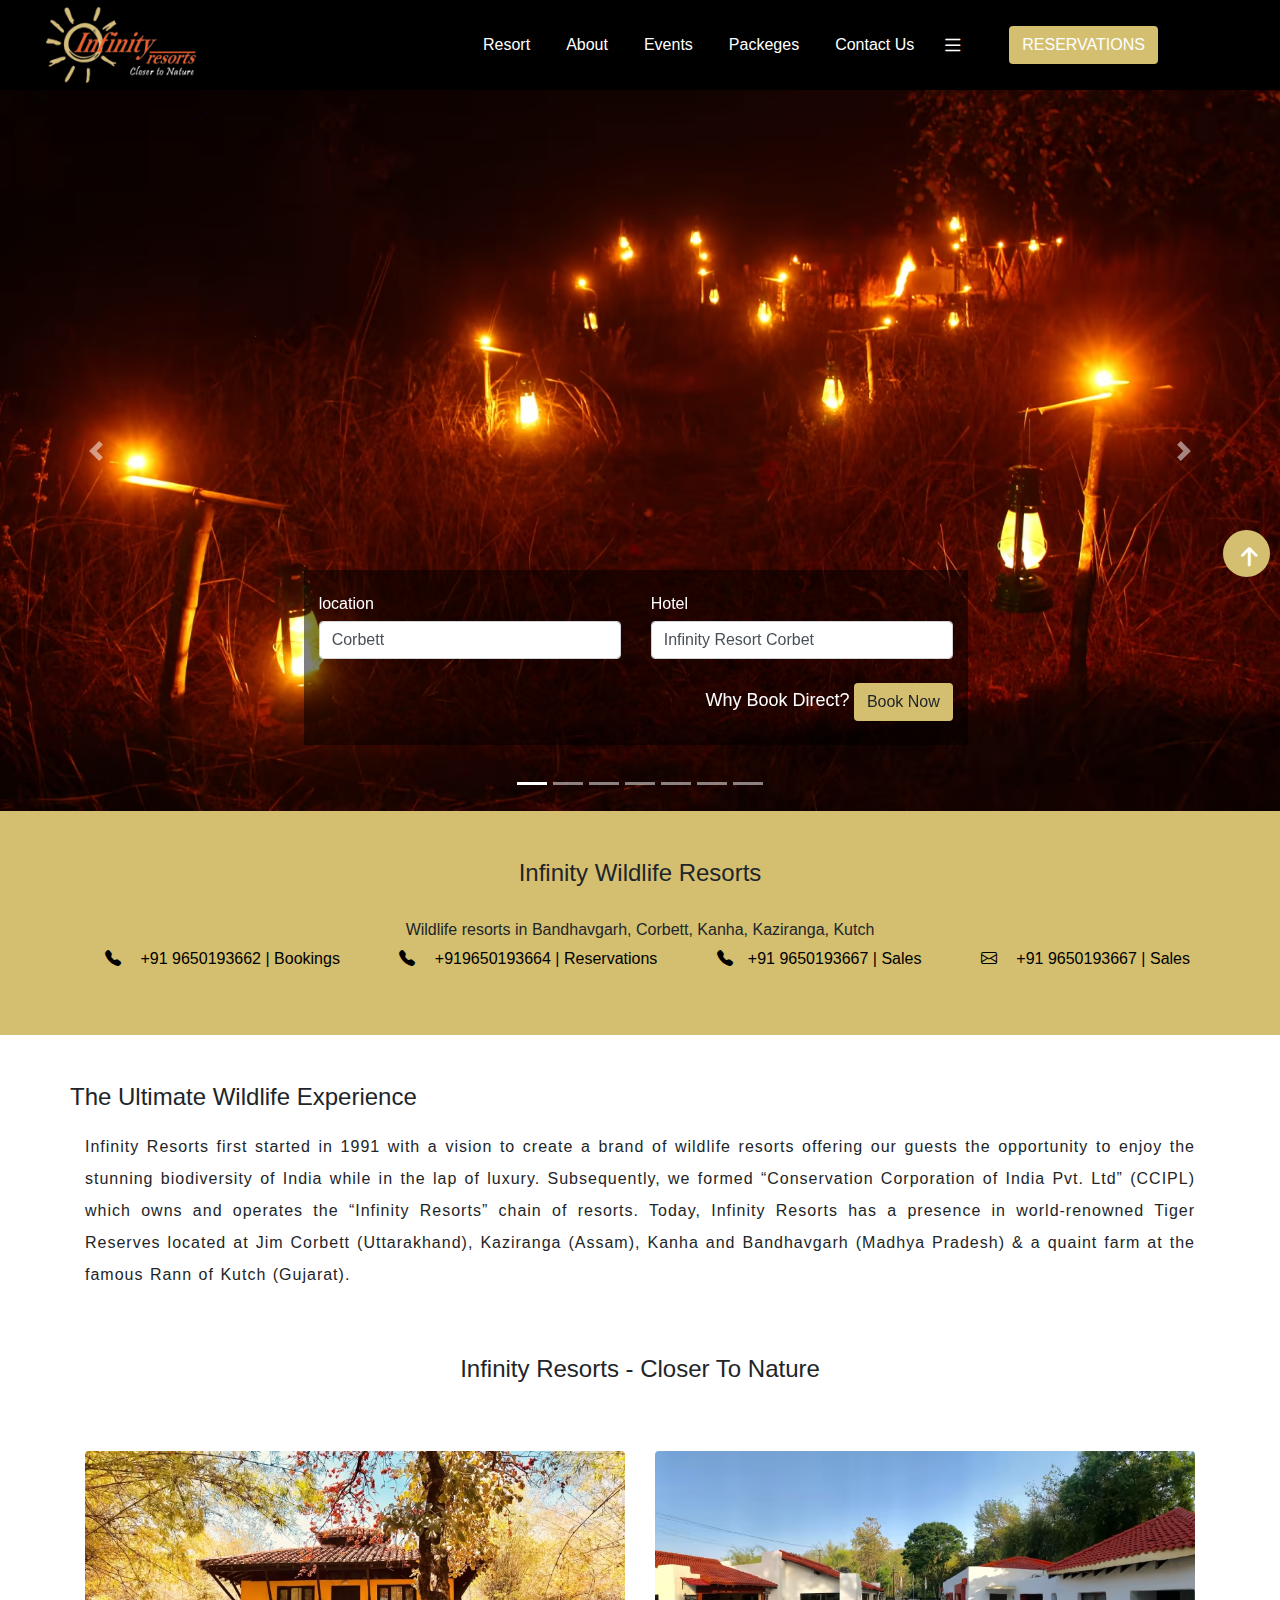
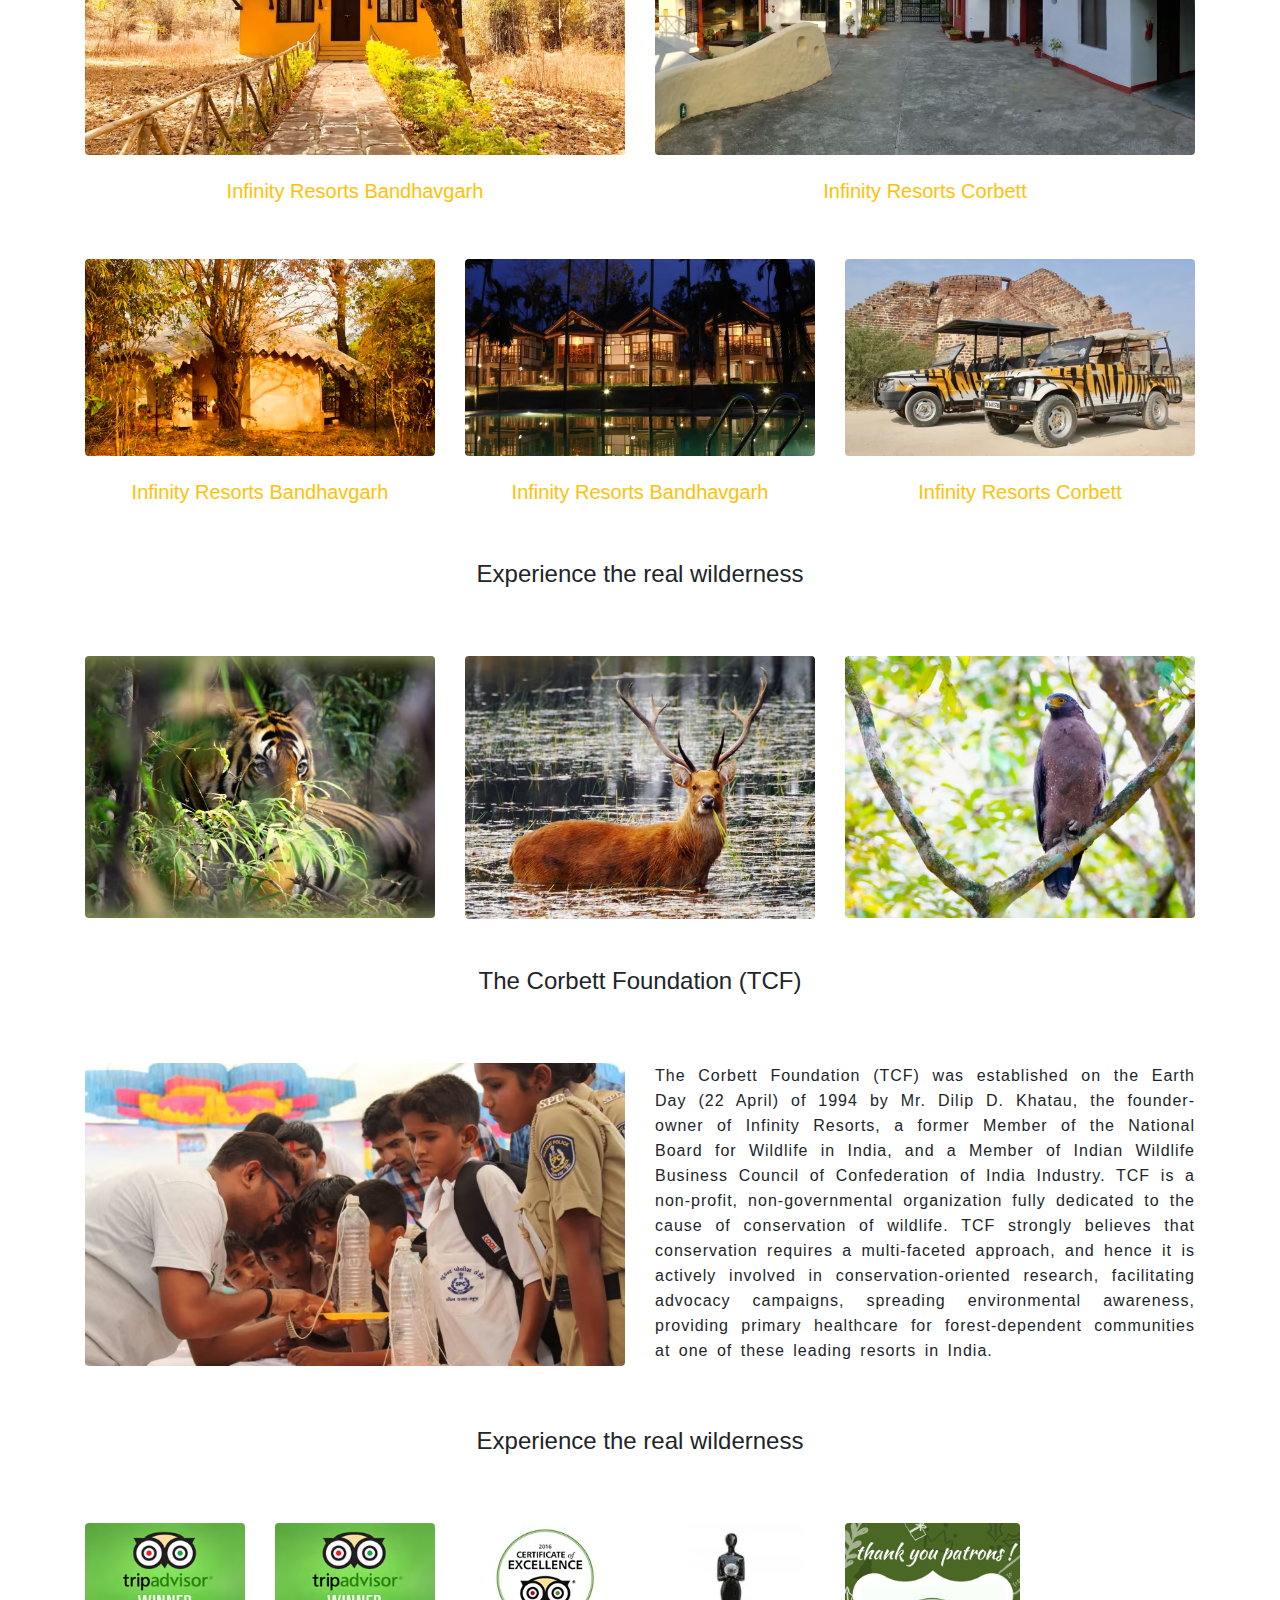
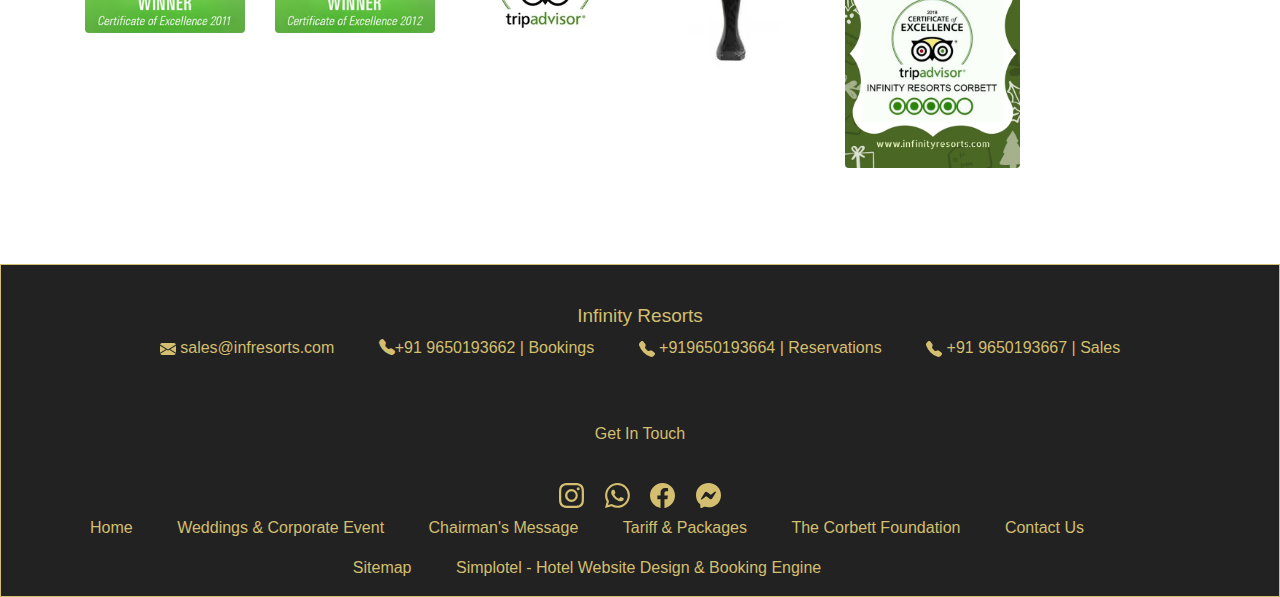
<file: index.html>
<!DOCTYPE html>
<html lang="en">


<head>
  <meta charset="UTF-8">
  <meta name="viewport" content="width=device-width, initial-scale=1.0">
  <title>Resort website</title>
  <link rel="stylesheet" href="index.css">
  <link rel="stylesheet" href="https://cdn.jsdelivr.net/npm/bootstrap@4.6.2/dist/css/bootstrap.min.css">
  <link rel="stylesheet" href="https://cdnjs.cloudflare.com/ajax/libs/font-awesome/6.2.0/css/all.min.css">
  <link rel="stylesheet" href="https://cdn.jsdelivr.net/npm/bootstrap-icons@1.10.3/font/bootstrap-icons.css">
  <script src="https://code.jquery.com/jquery-3.3.1.slim.min.js" integrity="sha384-q8i/X+965DzO0rT7abK41JStQIAqVgRVzpbzo5smXKp4YfRvH+8abtTE1Pi6jizo" crossorigin="anonymous"></script>

  <script src="https://cdnjs.cloudflare.com/ajax/libs/popper.js/1.14.3/umd/popper.min.js" integrity="sha384-ZMP7rVo3mIykV+2+9J3UJ46jBk0WLaUAdn689aCwoqbBJiSnjAK/l8WvCWPIPm49" crossorigin="anonymous"></script>

 <script src="https://stackpath.bootstrapcdn.com/bootstrap/4.1.3/js/bootstrap.min.js" integrity="sha384-ChfqqxuZUCnJSK3+MXmPNIyE6ZbWh2IMqE241rYiqJxyMiZ6OW/JmZQ5stwEULTy" crossorigin="anonymous"></script>

</head>

<body>
  <!-- <div class="container"> -->
  <nav class="navbar navbar-expand-md bg-black  navbar-dark " id="nav_bar">
    <div class="container-fluid ">

      <a class="navbar-brand col col-sm-6 col-md-4 col-xl-4" href="#">
        <img src="images/logo.png" alt="Logo" >
      </a>
      <div class="navbar-toggler" data-bs-toggle="collapse" data-bs-target="#RESERVATIONS"
        aria-controls="navbarNavDropdown" aria-expanded="false" aria-label="Toggle navigation">
        <span>
          <form class="form-inline my-2 my-lg-0 ms-2">
              <i class="bi bi-list" id="RESERVATIONS1" onclick="on()"></i>

          </form>
        </span>
      </div>

      <div class=" collapse navbar-collapse" id="navbarNavDropdown">
        <ul class="navbar-nav ">
          <li class="nav-item" id="section-4">
            <a class="nav-link text-white " href="index.html">Resort</a>
          </li>

          <li class="nav-item " id="section-3">
            <a class="nav-link text-white  " href="about.html">About</a>
          </li>
          <li class="nav-item " id="section-3">
            <a class="nav-link text-white  " href=""> Events</a>
          </li>
          <li class="nav-item" id="section-1">
            <a class="nav-link  text-white" href="">Packeges</a>
          </li>
          <li class="nav-item" id`="section-0">
            <a class="nav-link  text-white" href="CONTACT.html">Contact Us</a>
          </li>
          <li class="nav-item" id="section-0">
            <a class="nav-link  text-white" href="">Contact Us</a>
          </li>
          <li class="nav-item" id="section-0">
            <a class="nav-link  text-white" href=""></a>
          </li>
          <li class="nav-item pt-1 ">
            <div class="dropdown">
              <span class="text-white" id="icon"><i class="bi bi-list"></i></span>
              <ul class="dropdown-content">
                <li>Contact Us</li>
                <li> Feedback</li>
              </ul>
            </div>
          </li>
        </ul>
        <form class="form-inline my-2 my-lg-0 ms-2">
          <button class="btn  my-2 my-sm-0 text-white " id="RESERVATIONS" onclick="on()"
            type="button">RESERVATIONS</button>
        </form>

      </div>
    </div>
    <div class="round_bar">
      <a  class="square" href="#up"><i class="fa-solid fa-arrow-up"></i></a>
    </div>
  </nav>
  </div>
<!--  -->
  <div id="screenbox">
    <div id="overlay" onclick="off()">
      <div id="text">
        <div id="box_type">
          <div class="container ">
            <div class=" col-12 col-sm-12 col-md-12 col-lg-12 col-xl-12 col-xxl-12 " id=" section_1 ">
              <div id="text1" onclick="off()" style="color: #fff;"><i class="bi bi-x-lg"></i></div>

              <form>
                <div class="row">
                  <div class="col">
                    <h6 style="color: #fff;">location</h6>
                    <input type="text" class="form-control" value="Corbett" name="email">
                  </div>
                  <div class="col">
                    <h6 style="color: #fff;">Hotel</h6>
                    <input type="text" class="form-control" value="Infinity Resort Corbet" name="pswd">
                  </div>
                </div>
              </form><br>
              <div style=" text-align: end;">
                <span style="color: #fff; font-size: 18px;">Why Book Direct?</span>
                <button class="btn" style="background-color:#d3bf6f ;">Book Now</button>
              </div><br>
              </div>
            </div>
          </div>

        </div>
      </div>
    </div>
  <!--  -->
    
  <div id="carouselExampleIndicators" class="carousel slide" data-ride="carousel">
     <ol class="carousel-indicators">
      <li data-target="#carouselExampleIndicators" data-slide-to="" class="active"></li>
      <li data-target="#carouselExampleIndicators" data-slide-to=""></li>
      <li data-target="#carouselExampleIndicators" data-slide-to=""></li>
      <li data-target="#carouselExampleIndicators" data-slide-to=""></li>
      <li data-target="#carouselExampleIndicators" data-slide-to=""></li>
      <li data-target="#carouselExampleIndicators" data-slide-to=""></li>
      <li data-target="#carouselExampleIndicators" data-slide-to=""></li>
    </ol> 
    <div class="carousel-inner"  id="up">
      <div class="carousel-item active">
        <img class="d-block w-100" src="images/3.avif" alt="First slide">
      </div>
      <div class="carousel-item">
        <img class="d-block w-100" src="images/2.avif" alt="Second slide">
      </div>
      <div class="carousel-item">
        <img class="d-block w-100" src="images/4.avif" alt="Third slide">
      </div>
      <div class="carousel-item">
        <img class="d-block w-100" src="images/5.avif" alt="forth slide">
      </div>
      <div class="carousel-item">
        <img class="d-block w-100" src="images/6.avif" alt="forth slide">
      </div>
      <div class="carousel-item">
        <img class="d-block w-100" src="images/9.avif" alt="forth slide">
      </div>
      <div class="carousel-item">
        <img class="d-block w-100" src="images/8.avif" alt="forth slide">
      </div>
    </div>
    <a class="carousel-control-prev" href="#carouselExampleIndicators" role="button" data-slide="prev">
      <span class="carousel-control-prev-icon" aria-hidden="true"></span>
      <span class="sr-only">Previous</span>
    </a>
    <a class="carousel-control-next" href="#carouselExampleIndicators" role="button" data-slide="next">
      <span class="carousel-control-next-icon" aria-hidden="true"></span>
      <span class="sr-only">Next</span>
    </a>
  </div> 
  

  <br>

  <!--  -->
   <div id="text">
    <div id="box_type1">
      <div class="container  col-12 col-sm-12 col-md-12 col-lg-12">
        <div  id=" section_1 "><br>
          <form>
            <div class="row">
              <div class=" col-6 col-sm-6 col-md-6 col-lg-6 col-xl-6 col-xxl-6">
                <h6 style="color: #fff;">location</h6>
                <input type="text" class="form-control" value="Corbett" name="email">
              </div>
              <div class=" col-6 col-sm-6 col-md-6 col-lg-6 col-xl-6 col-xxl-6">
                <h6 style="color: #fff;">Hotel</h6>
                <input type="text" class="form-control" value="Infinity Resort Corbet" name="pswd">
              </div>
            </div>
          </form><br>

            <div style=" text-align: end;">
              <span style="color: #fff; font-size: 18px;">Why Book Direct?</span>
              <button class="btn" style="background-color:#d3bf6f ;">Book Now</button></div><br>
          </div>
        </div>
      </div>
    </div>
    

  <!-- section3 -->

  <div id=container_paragraph class="pt-5 ">
    <div class="text-center col-12 col-sm-12 col-md-12 col-lg-12 col-xl-12 col-xxl-12">
      <h4>Infinity Wildlife Resorts</h4><br>
      <h6>Wildlife resorts in Bandhavgarh, Corbett, Kanha, Kaziranga, Kutch</h6>

          <ul class="text-center" >
            <li class="col-12 col-sm-12 col-md-6 col-lg-3 col-xl-3" style="color: black;"><i class="bi bi-telephone-fill  col-12 col-sm-12 col-md-6 col-lg-3 col-xl-3"></i> 
              +91 9650193662 | Bookings</li>
  
            <li class="col-12 col-sm-12 col-md-6 col-lg-3 col-xl-3" style="color: black;"><i class="bi bi-telephone-fill col-12 col-sm-12 col-md-6 col-lg-3 col-xl-3"></i> +919650193664 | Reservations</li>
  
            <li class="col-12 col-sm-12 col-md-6 col-lg-3 col-xl-3" style="color: black;"><i class="bi bi-telephone-fill col-12 col-sm-12 col-md-6 col-lg-3 col-xl-3"></i>+91 9650193667 | Sales</li>
  
            <li class="col-12 col-sm-12 col-md-6 col-lg-3 col-xl-3" style="color: black;"><i class="bi bi-envelope  col-12 col-sm-12 col-md-6 col-lg-3 col-xl-3"></i>
              +91 9650193667 | Sales</li>
          </ul><br><br>
      
    </div>
  </div>
  <!-- section4 -->
  <div class="para_test  col-12 col-sm-12 col-md-12 col-lg-12 col-xl-12 col-xxl-12">
    <div class="container"><br><br>
      <div class="row">
        <h4 class="text-center">The Ultimate Wildlife Experience</h4><br><br>
        <p class="lh-base container"
          style="word-spacing: 1px; letter-spacing: 1px; text-align: justify; line-height: 2em;   text-align: justify;">Infinity Resorts first
          started in 1991 with a vision to create a brand of wildlife resorts offering our guests
          the opportunity to enjoy the stunning biodiversity of India while in the lap of luxury. Subsequently, we
          formed
          “Conservation Corporation of India Pvt. Ltd” (CCIPL) which owns and operates the “Infinity Resorts” chain of
          resorts. Today, Infinity Resorts has a presence in world-renowned Tiger Reserves located at Jim Corbett
          (Uttarakhand), Kaziranga (Assam), Kanha and Bandhavgarh (Madhya Pradesh) & a quaint farm at the famous Rann of
          Kutch (Gujarat).</p>
      </div>
    </div>
  </div><br><br>
  <!--  -->
  <div class="container">
    <div class="row">
      <div class="text-center col-12 col-sm-12 col-md-12">
        <h4>Infinity Resorts - Closer To Nature</h4>
      </div><br><br><br><br>
    </div>
    <div class="row">
      <div class="col-12 col-sm-12 col-md-12 col-lg-6 col-xl-6">
        <img src="images/2part  ig2.avif " class="w-100  rounded image-image"><br><br>
        <h5 class="text-center text-warning">Infinity Resorts Bandhavgarh</h5>
      </div>
      <div class="col-12 col-sm-12 col-md-12 col-lg-6 col-xl-6">
        <img src="images/2part ig1.avif" class="w-100  rounded image-image"><br><br>
        <h5 class="text-center text-warning">Infinity Resorts Corbett</h5>
      </div>
    </div>
  </div><br><br>

  <!--  -->
  <div class="container">
    <div class="row">
      <div class="col-12 col-sm-12 col-md-12 col-lg-4 col-xl-4 ">
        <img src="images/ig1.avif" class="w-100  rounded image-image" ><br><br>
        <h5 class="text-center text-warning">Infinity Resorts Bandhavgarh</h5>
      </div>
      <div class="col-12 col-sm-12 col-md-12 col-lg-4 col-xl-4  ">
        <img src="images/ig2.avif" class="w-100  rounded image-image"><br><br>
        <h5 class="text-center text-warning">Infinity Resorts Bandhavgarh</h5>
      </div>
      <div class="col-12 col-sm-12 col-md-12 col-lg-4 col-xl-4 ">
        <img src="images/ig3.avif" class="w-100  rounded image-image"><br><br>
        <h5 class="text-center text-warning">Infinity Resorts Corbett</h5>
      </div>
    </div>
  </div><br><br>
  <!--  -->
  <div class="container">
    <div class="row">
      <div class="text-center col-12 col-sm-12 col-md-12">
        <h4>Experience the real wilderness</h4>
      </div><br><br><br><br>
    </div>
    <div class="row">
      <div class="col-12 col-sm-12 col-md-12 col-lg-4 col-xl-4 ">
        <img src="images/sec1.avif" class="w-100  rounded">
      </div>
      <div class="col-12 col-sm-12 col-md-12 col-lg-4 col-xl-4  w-25">
        <img src="images/sec2.avif" class="w-100  rounded">
      </div>
      <div class="col-12 col-sm-12 col-md-12 col-lg-4 col-xl-4  w-25">
        <img src="images/sec3.avif" class="w-100 rounded">
      </div>

    </div>
  </div><br><br>
  <!--  -->
  <div class="container">
    <div class="row">
      <div class="text-center col-12 col-sm-12 col-md-12">
        <h4>The Corbett Foundation (TCF)</h4>
      </div><br><br><br><br>
    </div>
    <div class="row">
      <div class="col-12 col-sm-12 col-md-12 col-lg-6 col-xl-6">
        <img src="images/one.avif " class="w-100  rounded">
      </div>
      <div class="col-12 col-sm-12 col-md-12 col-lg-6 col-xl-6">
        <p style="word-spacing: 3px; letter-spacing: 1px;  line-height: 25px;   text-align: justify;">The Corbett Foundation (TCF) was established on the Earth Day (22 April) of 1994 by Mr. Dilip D. Khatau, the
          founder-owner of Infinity Resorts, a former Member of the National Board for Wildlife in India, and a Member
          of Indian Wildlife Business Council of Confederation of India Industry. TCF is a non-profit, non-governmental
          organization fully dedicated to the cause of conservation of wildlife. TCF strongly believes that conservation
          requires a multi-faceted approach, and hence it is actively involved in conservation-oriented research,
          facilitating advocacy campaigns, spreading environmental awareness, providing primary healthcare for
          forest-dependent communities at one of these leading resorts in India.</p>
      </div>
    </div>
  </div><br><br>
  <!--  -->

  <div class="container">
    <div class="row">
      <div class="text-center col-12 col-sm-12 col-md-12">
        <h4>Experience the real wilderness</h4>
      </div><br><br><br><br>
    </div>
    <div class="row " id="style1">
      <div class="col-12 col-sm-12 col-md-2 col-lg-2">
        <img src="images/last1.avif" class=" rounded img-fluid">
      </div>
      <div class="col-12 col-sm-12 col-md-2 col-lg-2">
        <img src="images/last2.avif" class="rounded img-fluid">
      </div>
      <div class="col-12 col-sm-12 col-md-2 col-lg-2">
        <img src="images/last3.avif" class=" rounded img-fluid">
      </div>
      <div class="col-12  col-sm-12 col-md-2 col-lg-2">
        <img src="images/last4.avif" class="rounded img-fluid">
      </div>
      <div class="col-12 col-sm-12 col-md-4 col-lg-4">
        <img src="images/last5.avif" class="w-50 rounded img-fluid">
      </div>

    </div>
  </div><br><br><br><br>
 
  <!-- footer -->
<footer class="nb-footer">
<div class="container">
<div class="row">
<div class="col-sm-12">
<div class="about">
  <h4>Infinity Resorts </h4>
  <ul class="text-center">
    <li class="col-12 col-sm-12 col-md-6 col-lg-3 col-xl-3"><svg xmlns="http://www.w3.org/2000/svg" width="16" height="16" fill="#d3bf6f" class="bi bi-envelope-fill" viewBox="0 0 16 16">
      <path d="M.05 3.555A2 2 0 0 1 2 2h12a2 2 0 0 1 1.95 1.555L8 8.414.05 3.555ZM0 4.697v7.104l5.803-3.558L0 4.697ZM6.761 8.83l-6.57 4.027A2 2 0 0 0 2 14h12a2 2 0 0 0 1.808-1.144l-6.57-4.027L8 9.586l-1.239-.757Zm3.436-.586L16 11.801V4.697l-5.803 3.546Z"/>
    </svg> sales@infresorts.com</li>

    <li class="col-12 col-sm-12 col-md-6 col-lg-3 col-xl-3"><i class="bi bi-telephone-fill"></i>+91 9650193662 | Bookings</li>

    <li class="col-12 col-sm-12 col-md-6 col-lg-3 col-xl-3"><svg xmlns="http://www.w3.org/2000/svg" width="16" height="16" fill="#d3bf6f" class="bi bi-telephone-fill" viewBox="0 0 16 16">
      <path fill-rule="evenodd" d="M1.885.511a1.745 1.745 0 0 1 2.61.163L6.29 2.98c.329.423.445.974.315 1.494l-.547 2.19a.678.678 0 0 0 .178.643l2.457 2.457a.678.678 0 0 0 .644.178l2.189-.547a1.745 1.745 0 0 1 1.494.315l2.306 1.794c.829.645.905 1.87.163 2.611l-1.034 1.034c-.74.74-1.846 1.065-2.877.702a18.634 18.634 0 0 1-7.01-4.42 18.634 18.634 0 0 1-4.42-7.009c-.362-1.03-.037-2.137.703-2.877L1.885.511z"/>
    </svg> +919650193664 | Reservations</li>

    <li class="col-12 col-sm-12 col-md-6 col-lg-3 col-xl-3"><svg xmlns="http://www.w3.org/2000/svg" width="16" height="16" fill="#d3bf6f" class="bi bi-telephone-fill" viewBox="0 0 16 16">
      <path fill-rule="evenodd" d="M1.885.511a1.745 1.745 0 0 1 2.61.163L6.29 2.98c.329.423.445.974.315 1.494l-.547 2.19a.678.678 0 0 0 .178.643l2.457 2.457a.678.678 0 0 0 .644.178l2.189-.547a1.745 1.745 0 0 1 1.494.315l2.306 1.794c.829.645.905 1.87.163 2.611l-1.034 1.034c-.74.74-1.846 1.065-2.877.702a18.634 18.634 0 0 1-7.01-4.42 18.634 18.634 0 0 1-4.42-7.009c-.362-1.03-.037-2.137.703-2.877L1.885.511z"/>
    </svg> +91 9650193667 | Sales</li>
  </ul><br><br>
  <h6 class="text-center " style="color: #d3bf6f;">Get In Touch</h6><br>

  <div class="social-media">
    <div class="grid_section text-center">
      <svg xmlns="http://www.w3.org/2000/svg" class=" m-2" class=""  width="25" height="25" fill="#d3bf6f" class="bi bi-instagram" viewBox="0 0 16 16">
        <path d="M8 0C5.829 0 5.556.01 4.703.048 3.85.088 3.269.222 2.76.42a3.917 3.917 0 0 0-1.417.923A3.927 3.927 0 0 0 .42 2.76C.222 3.268.087 3.85.048 4.7.01 5.555 0 5.827 0 8.001c0 2.172.01 2.444.048 3.297.04.852.174 1.433.372 1.942.205.526.478.972.923 1.417.444.445.89.719 1.416.923.51.198 1.09.333 1.942.372C5.555 15.99 5.827 16 8 16s2.444-.01 3.298-.048c.851-.04 1.434-.174 1.943-.372a3.916 3.916 0 0 0 1.416-.923c.445-.445.718-.891.923-1.417.197-.509.332-1.09.372-1.942C15.99 10.445 16 10.173 16 8s-.01-2.445-.048-3.299c-.04-.851-.175-1.433-.372-1.941a3.926 3.926 0 0 0-.923-1.417A3.911 3.911 0 0 0 13.24.42c-.51-.198-1.092-.333-1.943-.372C10.443.01 10.172 0 7.998 0h.003zm-.717 1.442h.718c2.136 0 2.389.007 3.232.046.78.035 1.204.166 1.486.275.373.145.64.319.92.599.28.28.453.546.598.92.11.281.24.705.275 1.485.039.843.047 1.096.047 3.231s-.008 2.389-.047 3.232c-.035.78-.166 1.203-.275 1.485a2.47 2.47 0 0 1-.599.919c-.28.28-.546.453-.92.598-.28.11-.704.24-1.485.276-.843.038-1.096.047-3.232.047s-2.39-.009-3.233-.047c-.78-.036-1.203-.166-1.485-.276a2.478 2.478 0 0 1-.92-.598 2.48 2.48 0 0 1-.6-.92c-.109-.281-.24-.705-.275-1.485-.038-.843-.046-1.096-.046-3.233 0-2.136.008-2.388.046-3.231.036-.78.166-1.204.276-1.486.145-.373.319-.64.599-.92.28-.28.546-.453.92-.598.282-.11.705-.24 1.485-.276.738-.034 1.024-.044 2.515-.045v.002zm4.988 1.328a.96.96 0 1 0 0 1.92.96.96 0 0 0 0-1.92zm-4.27 1.122a4.109 4.109 0 1 0 0 8.217 4.109 4.109 0 0 0 0-8.217zm0 1.441a2.667 2.667 0 1 1 0 5.334 2.667 2.667 0 0 1 0-5.334z"/>
      </svg>
      <svg xmlns="http://www.w3.org/2000/svg" class=" m-2" width="25" height="25" fill="#d3bf6f" class="bi bi-whatsapp" viewBox="0 0 16 16">
        <path d="M13.601 2.326A7.854 7.854 0 0 0 7.994 0C3.627 0 .068 3.558.064 7.926c0 1.399.366 2.76 1.057 3.965L0 16l4.204-1.102a7.933 7.933 0 0 0 3.79.965h.004c4.368 0 7.926-3.558 7.93-7.93A7.898 7.898 0 0 0 13.6 2.326zM7.994 14.521a6.573 6.573 0 0 1-3.356-.92l-.24-.144-2.494.654.666-2.433-.156-.251a6.56 6.56 0 0 1-1.007-3.505c0-3.626 2.957-6.584 6.591-6.584a6.56 6.56 0 0 1 4.66 1.931 6.557 6.557 0 0 1 1.928 4.66c-.004 3.639-2.961 6.592-6.592 6.592zm3.615-4.934c-.197-.099-1.17-.578-1.353-.646-.182-.065-.315-.099-.445.099-.133.197-.513.646-.627.775-.114.133-.232.148-.43.05-.197-.1-.836-.308-1.592-.985-.59-.525-.985-1.175-1.103-1.372-.114-.198-.011-.304.088-.403.087-.088.197-.232.296-.346.1-.114.133-.198.198-.33.065-.134.034-.248-.015-.347-.05-.099-.445-1.076-.612-1.47-.16-.389-.323-.335-.445-.34-.114-.007-.247-.007-.38-.007a.729.729 0 0 0-.529.247c-.182.198-.691.677-.691 1.654 0 .977.71 1.916.81 2.049.098.133 1.394 2.132 3.383 2.992.47.205.84.326 1.129.418.475.152.904.129 1.246.08.38-.058 1.171-.48 1.338-.943.164-.464.164-.86.114-.943-.049-.084-.182-.133-.38-.232z"/>
      </svg>
      <svg xmlns="http://www.w3.org/2000/svg" class=" m-2" width="25" height="25" fill="#d3bf6f" class="bi bi-facebook" viewBox="0 0 16 16">
        <path d="M16 8.049c0-4.446-3.582-8.05-8-8.05C3.58 0-.002 3.603-.002 8.05c0 4.017 2.926 7.347 6.75 7.951v-5.625h-2.03V8.05H6.75V6.275c0-2.017 1.195-3.131 3.022-3.131.876 0 1.791.157 1.791.157v1.98h-1.009c-.993 0-1.303.621-1.303 1.258v1.51h2.218l-.354 2.326H9.25V16c3.824-.604 6.75-3.934 6.75-7.951z"/>
      </svg>
      <svg xmlns="http://www.w3.org/2000/svg" class=" m-2" width="25" height="25" fill="#d3bf6f" class="bi bi-messenger" viewBox="0 0 16 16">
        <path d="M0 7.76C0 3.301 3.493 0 8 0s8 3.301 8 7.76-3.493 7.76-8 7.76c-.81 0-1.586-.107-2.316-.307a.639.639 0 0 0-.427.03l-1.588.702a.64.64 0 0 1-.898-.566l-.044-1.423a.639.639 0 0 0-.215-.456C.956 12.108 0 10.092 0 7.76zm5.546-1.459-2.35 3.728c-.225.358.214.761.551.506l2.525-1.916a.48.48 0 0 1 .578-.002l1.869 1.402a1.2 1.2 0 0 0 1.735-.32l2.35-3.728c.226-.358-.214-.761-.551-.506L9.728 7.381a.48.48 0 0 1-.578.002L7.281 5.98a1.2 1.2 0 0 0-1.735.32z"/>
      </svg>
      </div>
  </div>
  </div>
</div>
<div class="list-types">
<ul class="text-center">
  <li class="col-12 col-sm-12 col-md-2 col-lg-2 col-xl-2">Home</li>
  <li class="col-12 col-sm-12 col-md-2 col-lg-2 col-xl-2">Weddings & Corporate Event</li>
  <li class="col-12 col-sm-12 col-md-2 col-lg-2 col-xl-2"> Chairman's Message</li>
  <li class="col-12 col-sm-12 col-md-2 col-lg-2 col-xl-2">Tariff & Packages</li>
  <li class="col-12 col-sm-12 col-md-2 col-lg-2 col-xl-2">The Corbett Foundation </li>
  <li class="col-12 col-sm-12 col-md-2 col-lg-2 col-xl-2">Contact Us</li>
</ul>
<ul class="text-center">
  <li class="col-12 col-sm-12 col-md-6 col-lg-6 col-xl-6">Sitemap</li>
  <li class="col-12 col-sm-12 col-md-6 col-lg-6 col-xl-6">Simplotel - Hotel Website Design & Booking Engine</li>
</ul>
</div>
</div>
</div>
</footer>





  <script src="index.js"></script>

</body>

</html>
</file>
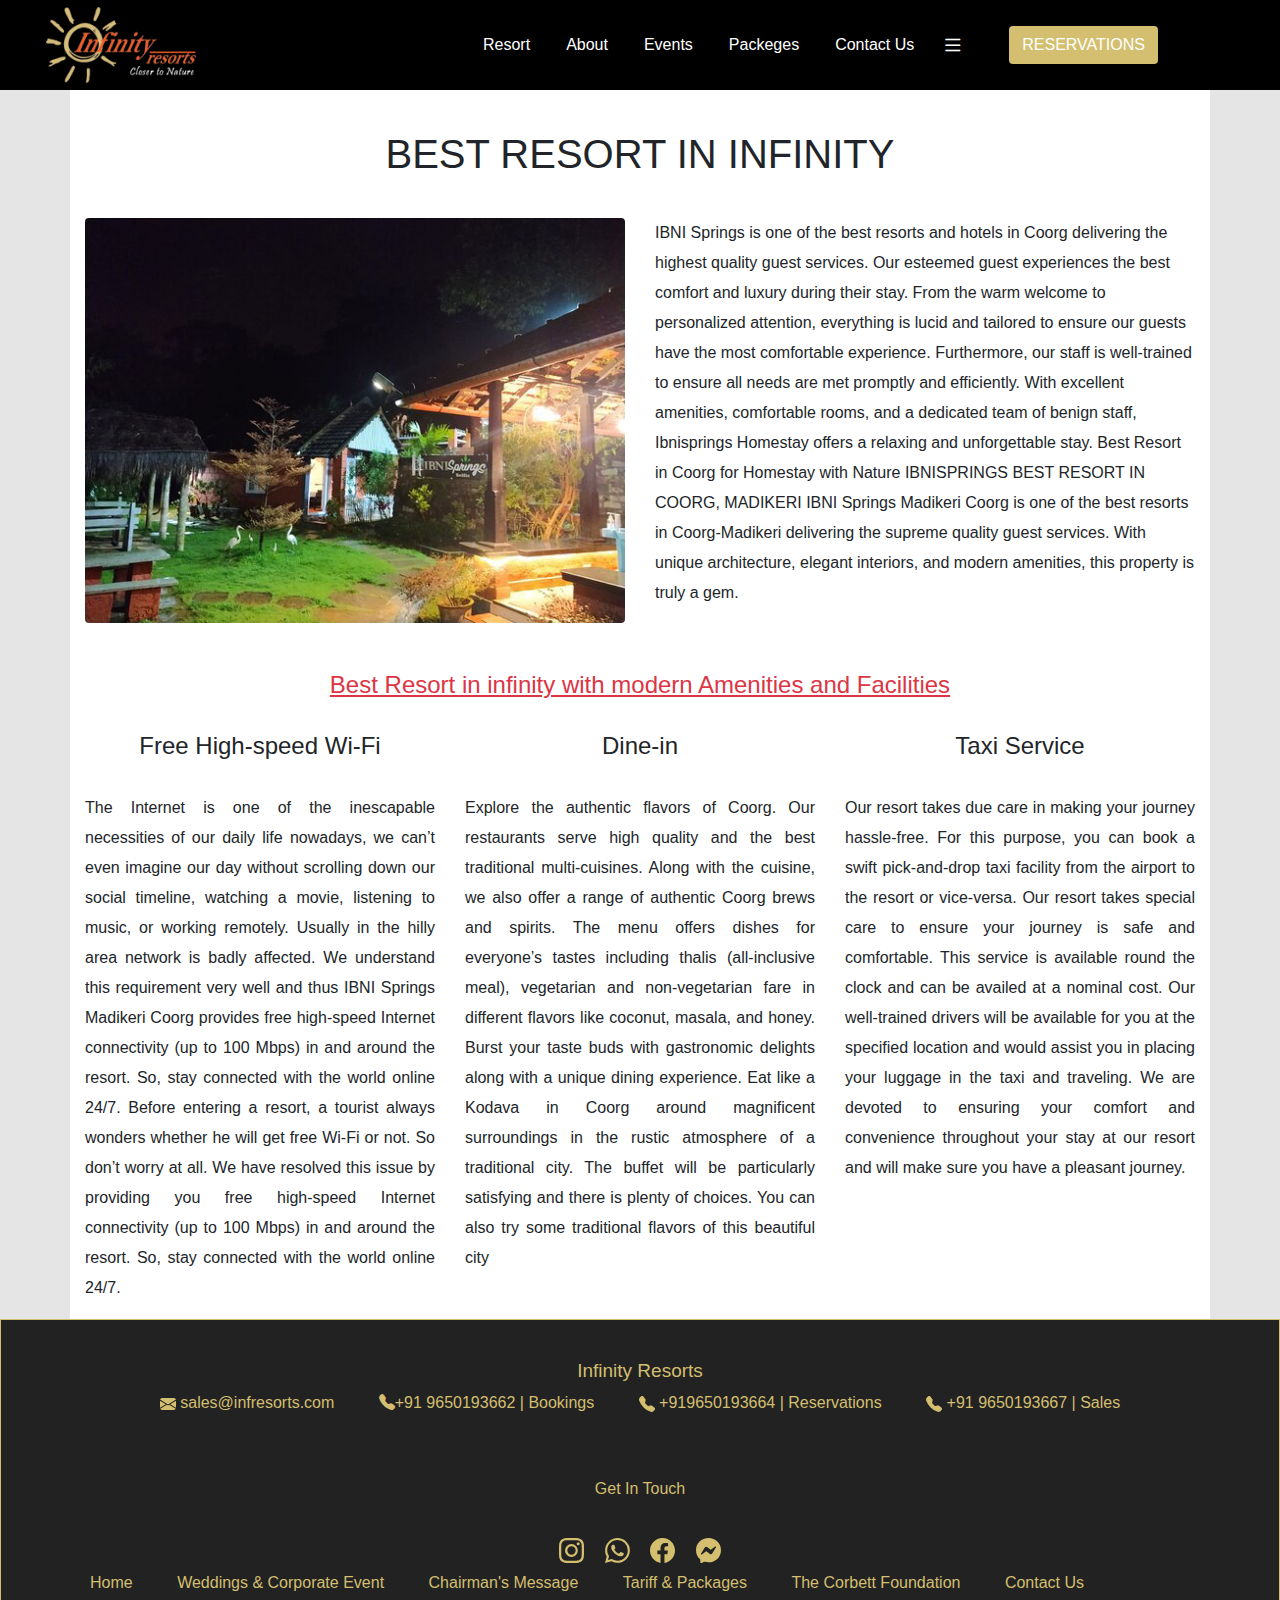
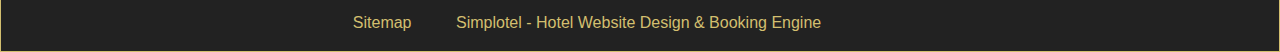
<file: about.html>
<!DOCTYPE html>
<html lang="en">
<head>
    <meta charset="UTF-8">
    <meta name="viewport" content="width=device-width, initial-scale=1.0">
    <title>about</title>
    <link rel="stylesheet" href="index.css">
  <link rel="stylesheet" href="https://cdn.jsdelivr.net/npm/bootstrap@4.6.2/dist/css/bootstrap.min.css">
  <link rel="stylesheet" href="https://cdnjs.cloudflare.com/ajax/libs/font-awesome/6.2.0/css/all.min.css">
  <link rel="stylesheet" href="https://cdn.jsdelivr.net/npm/bootstrap-icons@1.10.3/font/bootstrap-icons.css">
  <script src="https://code.jquery.com/jquery-3.3.1.slim.min.js" integrity="sha384-q8i/X+965DzO0rT7abK41JStQIAqVgRVzpbzo5smXKp4YfRvH+8abtTE1Pi6jizo" crossorigin="anonymous"></script>

  <script src="https://cdnjs.cloudflare.com/ajax/libs/popper.js/1.14.3/umd/popper.min.js" integrity="sha384-ZMP7rVo3mIykV+2+9J3UJ46jBk0WLaUAdn689aCwoqbBJiSnjAK/l8WvCWPIPm49" crossorigin="anonymous"></script>

 <script src="https://stackpath.bootstrapcdn.com/bootstrap/4.1.3/js/bootstrap.min.js" integrity="sha384-ChfqqxuZUCnJSK3+MXmPNIyE6ZbWh2IMqE241rYiqJxyMiZ6OW/JmZQ5stwEULTy" crossorigin="anonymous"></script>

</head>
<body>

    <nav class="navbar navbar-expand-md bg-black  navbar-dark " id="nav_bar">
        <div class="container-fluid ">
    
          <a class="navbar-brand col col-sm-6 col-md-4 col-xl-4" href="#">
            <img src="images/logo.png" alt="Logo" >
          </a>
          <div class="navbar-toggler" data-bs-toggle="collapse" data-bs-target="#RESERVATIONS"
            aria-controls="navbarNavDropdown" aria-expanded="false" aria-label="Toggle navigation">
            <span>
              <form class="form-inline my-2 my-lg-0 ms-2">
                  <i class="bi bi-list" id="RESERVATIONS1" onclick="on()"></i>
    
              </form>
            </span>
          </div>
    
          <div class=" collapse navbar-collapse" id="navbarNavDropdown">
            <ul class="navbar-nav ">
              <li class="nav-item" id="section-4">
                <a class="nav-link text-white " href="index.html">Resort</a>
              </li>
    
              <li class="nav-item " id="section-3">
                <a class="nav-link text-white  " href="about.html">About</a>
              </li>
              <li class="nav-item " id="section-3">
                <a class="nav-link text-white  " href=""> Events</a>
              </li>
              <li class="nav-item" id="section-1">
                <a class="nav-link  text-white" href="">Packeges</a>
              </li>
              <li class="nav-item" id`="section-0">
                <a class="nav-link  text-white" href="CONTACT.html">Contact Us</a>
              </li>
              <li class="nav-item" id="section-0">
                <a class="nav-link  text-white" href="">Contact Us</a>
              </li>
              <li class="nav-item" id="section-0">
                <a class="nav-link  text-white" href=""></a>
              </li>
              <li class="nav-item pt-1 ">
                <div class="dropdown">
                  <span class="text-white" id="icon"><i class="bi bi-list"></i></span>
                  <ul class="dropdown-content">
                    <li>Contact Us</li>
                    <li> Feedback</li>
                  </ul>
                </div>
              </li>
            </ul>
            <form class="form-inline my-2 my-lg-0 ms-2">
              <button class="btn  my-2 my-sm-0 text-white " id="RESERVATIONS" onclick="on()"
                type="button">RESERVATIONS</button>
            </form>
    
          </div>
        </div>
        
      </nav>
      </div>
      <!--  -->

    
    <!--  about section-->
  <div class="container-fluid" style="background-color: #E5E5E5;">
    <div class="container bg-white" >
        <div class="row">
            <div class="col-12 col-sm-12 col-md-12" id="about-resort">
                <h1>BEST RESORT IN INFINITY</h1>
            </div>
        </div><br><br><br>
    
        <div class="row ">
                <div class="col-12 col-sm-12 col-md-12 col-lg-6 col-xl-6">
                  <img src="images/about-image.jpg " class="w-100  rounded image-image"><br><br>
                </div>
                <div class="col-12 col-sm-12 col-md-12 col-lg-6 col-xl-6">
                  <p style="line-height:30px;">IBNI Springs is one of the best resorts and hotels in Coorg delivering the highest quality guest services. Our esteemed guest experiences the best comfort and luxury during their stay.

                    From the warm welcome to personalized attention, everything is lucid and tailored to ensure our guests have the most comfortable experience. Furthermore, our staff is well-trained to ensure all needs are met promptly and efficiently.
                    
                    With excellent amenities, comfortable rooms, and a dedicated team of benign staff, Ibnisprings Homestay offers a relaxing and unforgettable stay.
                    
                    Best Resort in Coorg for Homestay with Nature
                    IBNISPRINGS BEST RESORT IN COORG, MADIKERI
                    IBNI Springs Madikeri Coorg is one of the best resorts in Coorg-Madikeri delivering the supreme quality guest services. With unique architecture, elegant interiors, and modern amenities, this property is truly a gem.
                  </p>
                </div>
              </div><br>
              <div class="row">
                <h4 class="text-danger col-12 col-sm-12 col-md-12 text-center" style="text-decoration: underline;">Best Resort in infinity with modern Amenities and Facilities</h4>
              </div><br>
              <div class="row" >
                <div class="col-12 col-sm-12 col-md-4 col-lg-4 col-xl-4 text-center">
                    <h4>Free High-speed Wi-Fi</h4><br>
                    <p style="text-align: justify ; line-height: 30px;">The Internet is one of the inescapable necessities of our daily life nowadays, we can’t even imagine our day without scrolling down our social timeline, watching a movie, listening to music, or working remotely.

                        Usually in the hilly area network is badly affected. We understand this requirement very well and thus IBNI Springs Madikeri Coorg provides free high-speed Internet connectivity (up to 100 Mbps) in and around the resort. So, stay connected with the world online 24/7.
                        
                        Before entering a resort, a tourist always wonders whether he will get free Wi-Fi or not. So don’t worry at all.
                        
                        We have resolved this issue by providing you free high-speed Internet connectivity (up to 100 Mbps) in and around the resort. So, stay connected with the world online 24/7.</p>

                </div>
                <div class="col-12 col-sm-12 col-md-4 col-lg-4 col-xl-4 text-center">
                    <h4>Dine-in</h4><br>
                    <p style="text-align: justify; line-height: 30px;">Explore the authentic flavors of Coorg. Our restaurants serve high quality and the best traditional multi-cuisines. Along with the cuisine, we also offer a range of authentic Coorg brews and spirits. The menu offers dishes for everyone’s tastes including thalis (all-inclusive meal), vegetarian and non-vegetarian fare in different flavors like coconut, masala, and honey.

                        Burst your taste buds with gastronomic delights along with a unique dining experience. Eat like a Kodava in Coorg around magnificent surroundings in the rustic atmosphere of a traditional city.
                        
                        The buffet will be particularly satisfying and there is plenty of choices. You can also try some traditional flavors of this beautiful city</p>
                </div>
                <div class="col-12 col-sm-12 col-md-4 col-lg-4 col-xl-4 text-center">
                    <h4>Taxi Service</h4><br>
                    <p style="text-align: justify; line-height: 30px;">Our resort takes due care in making your journey hassle-free. For this purpose, you can book a swift pick-and-drop taxi facility from the airport to the resort or vice-versa.

                        Our resort takes special care to ensure your journey is safe and comfortable. This service is available round the clock and can be availed at a nominal cost. Our well-trained drivers will be available for you at the specified location and would assist you in placing your luggage in the taxi and traveling.
                        
                        We are devoted to ensuring your comfort and convenience throughout your stay at our resort and will make sure you have a pleasant journey.</p>
                </div>
              </div>
        </div>
        </div>
        <!--  -->


         <footer class="nb-footer">
            <div class="container">
            <div class="row">
            <div class="col-sm-12">
            <div class="about">
              <h4>Infinity Resorts </h4>
              <ul class="text-center">
                <li class="col-12 col-sm-12 col-md-6 col-lg-3 col-xl-3"><svg xmlns="http://www.w3.org/2000/svg" width="16" height="16" fill="#d3bf6f" class="bi bi-envelope-fill" viewBox="0 0 16 16">
                  <path d="M.05 3.555A2 2 0 0 1 2 2h12a2 2 0 0 1 1.95 1.555L8 8.414.05 3.555ZM0 4.697v7.104l5.803-3.558L0 4.697ZM6.761 8.83l-6.57 4.027A2 2 0 0 0 2 14h12a2 2 0 0 0 1.808-1.144l-6.57-4.027L8 9.586l-1.239-.757Zm3.436-.586L16 11.801V4.697l-5.803 3.546Z"/>
                </svg> sales@infresorts.com</li>
            
                <li class="col-12 col-sm-12 col-md-6 col-lg-3 col-xl-3"><i class="bi bi-telephone-fill"></i>+91 9650193662 | Bookings</li>
            
                <li class="col-12 col-sm-12 col-md-6 col-lg-3 col-xl-3"><svg xmlns="http://www.w3.org/2000/svg" width="16" height="16" fill="#d3bf6f" class="bi bi-telephone-fill" viewBox="0 0 16 16">
                  <path fill-rule="evenodd" d="M1.885.511a1.745 1.745 0 0 1 2.61.163L6.29 2.98c.329.423.445.974.315 1.494l-.547 2.19a.678.678 0 0 0 .178.643l2.457 2.457a.678.678 0 0 0 .644.178l2.189-.547a1.745 1.745 0 0 1 1.494.315l2.306 1.794c.829.645.905 1.87.163 2.611l-1.034 1.034c-.74.74-1.846 1.065-2.877.702a18.634 18.634 0 0 1-7.01-4.42 18.634 18.634 0 0 1-4.42-7.009c-.362-1.03-.037-2.137.703-2.877L1.885.511z"/>
                </svg> +919650193664 | Reservations</li>
            
                <li class="col-12 col-sm-12 col-md-6 col-lg-3 col-xl-3"><svg xmlns="http://www.w3.org/2000/svg" width="16" height="16" fill="#d3bf6f" class="bi bi-telephone-fill" viewBox="0 0 16 16">
                  <path fill-rule="evenodd" d="M1.885.511a1.745 1.745 0 0 1 2.61.163L6.29 2.98c.329.423.445.974.315 1.494l-.547 2.19a.678.678 0 0 0 .178.643l2.457 2.457a.678.678 0 0 0 .644.178l2.189-.547a1.745 1.745 0 0 1 1.494.315l2.306 1.794c.829.645.905 1.87.163 2.611l-1.034 1.034c-.74.74-1.846 1.065-2.877.702a18.634 18.634 0 0 1-7.01-4.42 18.634 18.634 0 0 1-4.42-7.009c-.362-1.03-.037-2.137.703-2.877L1.885.511z"/>
                </svg> +91 9650193667 | Sales</li>
              </ul><br><br>
              <h6 class="text-center " style="color: #d3bf6f;">Get In Touch</h6><br>
            
              <div class="social-media">
                <div class="grid_section text-center">
                  <svg xmlns="http://www.w3.org/2000/svg" class=" m-2" class=""  width="25" height="25" fill="#d3bf6f" class="bi bi-instagram" viewBox="0 0 16 16">
                    <path d="M8 0C5.829 0 5.556.01 4.703.048 3.85.088 3.269.222 2.76.42a3.917 3.917 0 0 0-1.417.923A3.927 3.927 0 0 0 .42 2.76C.222 3.268.087 3.85.048 4.7.01 5.555 0 5.827 0 8.001c0 2.172.01 2.444.048 3.297.04.852.174 1.433.372 1.942.205.526.478.972.923 1.417.444.445.89.719 1.416.923.51.198 1.09.333 1.942.372C5.555 15.99 5.827 16 8 16s2.444-.01 3.298-.048c.851-.04 1.434-.174 1.943-.372a3.916 3.916 0 0 0 1.416-.923c.445-.445.718-.891.923-1.417.197-.509.332-1.09.372-1.942C15.99 10.445 16 10.173 16 8s-.01-2.445-.048-3.299c-.04-.851-.175-1.433-.372-1.941a3.926 3.926 0 0 0-.923-1.417A3.911 3.911 0 0 0 13.24.42c-.51-.198-1.092-.333-1.943-.372C10.443.01 10.172 0 7.998 0h.003zm-.717 1.442h.718c2.136 0 2.389.007 3.232.046.78.035 1.204.166 1.486.275.373.145.64.319.92.599.28.28.453.546.598.92.11.281.24.705.275 1.485.039.843.047 1.096.047 3.231s-.008 2.389-.047 3.232c-.035.78-.166 1.203-.275 1.485a2.47 2.47 0 0 1-.599.919c-.28.28-.546.453-.92.598-.28.11-.704.24-1.485.276-.843.038-1.096.047-3.232.047s-2.39-.009-3.233-.047c-.78-.036-1.203-.166-1.485-.276a2.478 2.478 0 0 1-.92-.598 2.48 2.48 0 0 1-.6-.92c-.109-.281-.24-.705-.275-1.485-.038-.843-.046-1.096-.046-3.233 0-2.136.008-2.388.046-3.231.036-.78.166-1.204.276-1.486.145-.373.319-.64.599-.92.28-.28.546-.453.92-.598.282-.11.705-.24 1.485-.276.738-.034 1.024-.044 2.515-.045v.002zm4.988 1.328a.96.96 0 1 0 0 1.92.96.96 0 0 0 0-1.92zm-4.27 1.122a4.109 4.109 0 1 0 0 8.217 4.109 4.109 0 0 0 0-8.217zm0 1.441a2.667 2.667 0 1 1 0 5.334 2.667 2.667 0 0 1 0-5.334z"/>
                  </svg>
                  <svg xmlns="http://www.w3.org/2000/svg" class=" m-2" width="25" height="25" fill="#d3bf6f" class="bi bi-whatsapp" viewBox="0 0 16 16">
                    <path d="M13.601 2.326A7.854 7.854 0 0 0 7.994 0C3.627 0 .068 3.558.064 7.926c0 1.399.366 2.76 1.057 3.965L0 16l4.204-1.102a7.933 7.933 0 0 0 3.79.965h.004c4.368 0 7.926-3.558 7.93-7.93A7.898 7.898 0 0 0 13.6 2.326zM7.994 14.521a6.573 6.573 0 0 1-3.356-.92l-.24-.144-2.494.654.666-2.433-.156-.251a6.56 6.56 0 0 1-1.007-3.505c0-3.626 2.957-6.584 6.591-6.584a6.56 6.56 0 0 1 4.66 1.931 6.557 6.557 0 0 1 1.928 4.66c-.004 3.639-2.961 6.592-6.592 6.592zm3.615-4.934c-.197-.099-1.17-.578-1.353-.646-.182-.065-.315-.099-.445.099-.133.197-.513.646-.627.775-.114.133-.232.148-.43.05-.197-.1-.836-.308-1.592-.985-.59-.525-.985-1.175-1.103-1.372-.114-.198-.011-.304.088-.403.087-.088.197-.232.296-.346.1-.114.133-.198.198-.33.065-.134.034-.248-.015-.347-.05-.099-.445-1.076-.612-1.47-.16-.389-.323-.335-.445-.34-.114-.007-.247-.007-.38-.007a.729.729 0 0 0-.529.247c-.182.198-.691.677-.691 1.654 0 .977.71 1.916.81 2.049.098.133 1.394 2.132 3.383 2.992.47.205.84.326 1.129.418.475.152.904.129 1.246.08.38-.058 1.171-.48 1.338-.943.164-.464.164-.86.114-.943-.049-.084-.182-.133-.38-.232z"/>
                  </svg>
                  <svg xmlns="http://www.w3.org/2000/svg" class=" m-2" width="25" height="25" fill="#d3bf6f" class="bi bi-facebook" viewBox="0 0 16 16">
                    <path d="M16 8.049c0-4.446-3.582-8.05-8-8.05C3.58 0-.002 3.603-.002 8.05c0 4.017 2.926 7.347 6.75 7.951v-5.625h-2.03V8.05H6.75V6.275c0-2.017 1.195-3.131 3.022-3.131.876 0 1.791.157 1.791.157v1.98h-1.009c-.993 0-1.303.621-1.303 1.258v1.51h2.218l-.354 2.326H9.25V16c3.824-.604 6.75-3.934 6.75-7.951z"/>
                  </svg>
                  <svg xmlns="http://www.w3.org/2000/svg" class=" m-2" width="25" height="25" fill="#d3bf6f" class="bi bi-messenger" viewBox="0 0 16 16">
                    <path d="M0 7.76C0 3.301 3.493 0 8 0s8 3.301 8 7.76-3.493 7.76-8 7.76c-.81 0-1.586-.107-2.316-.307a.639.639 0 0 0-.427.03l-1.588.702a.64.64 0 0 1-.898-.566l-.044-1.423a.639.639 0 0 0-.215-.456C.956 12.108 0 10.092 0 7.76zm5.546-1.459-2.35 3.728c-.225.358.214.761.551.506l2.525-1.916a.48.48 0 0 1 .578-.002l1.869 1.402a1.2 1.2 0 0 0 1.735-.32l2.35-3.728c.226-.358-.214-.761-.551-.506L9.728 7.381a.48.48 0 0 1-.578.002L7.281 5.98a1.2 1.2 0 0 0-1.735.32z"/>
                  </svg>
                  </div>
              </div>
              </div>
            </div>
            <div class="list-types">
            <ul class="text-center">
              <li class="col-12 col-sm-12 col-md-2 col-lg-2 col-xl-2">Home</li>
              <li class="col-12 col-sm-12 col-md-2 col-lg-2 col-xl-2">Weddings & Corporate Event</li>
              <li class="col-12 col-sm-12 col-md-2 col-lg-2 col-xl-2"> Chairman's Message</li>
              <li class="col-12 col-sm-12 col-md-2 col-lg-2 col-xl-2">Tariff & Packages</li>
              <li class="col-12 col-sm-12 col-md-2 col-lg-2 col-xl-2">The Corbett Foundation </li>
              <li class="col-12 col-sm-12 col-md-2 col-lg-2 col-xl-2">Contact Us</li>
            </ul>
            <ul class="text-center">
              <li class="col-12 col-sm-12 col-md-6 col-lg-6 col-xl-6">Sitemap</li>
              <li class="col-12 col-sm-12 col-md-6 col-lg-6 col-xl-6">Simplotel - Hotel Website Design & Booking Engine</li>
            </ul>
            </div>
            </div>
            </div>
            </footer>

</body>
</html>
</file>
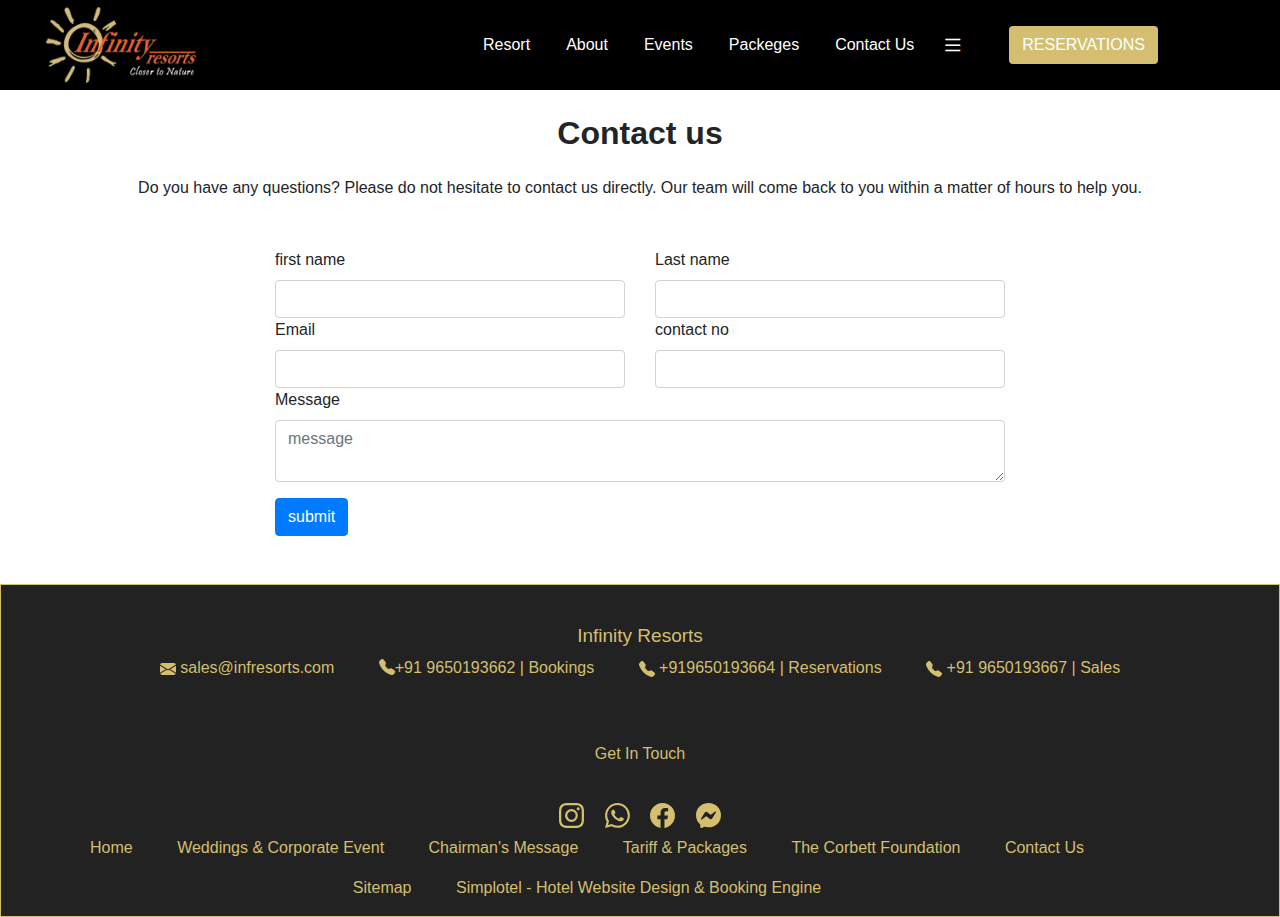
<file: CONTACT.html>
<!DOCTYPE html>
<html lang="en">
<head>
    <meta charset="UTF-8">
    <meta name="viewport" content="width=device-width, initial-scale=1.0">
    <title>contact</title>
    <link rel="stylesheet" href="index.css">
  <link rel="stylesheet" href="https://cdn.jsdelivr.net/npm/bootstrap@4.6.2/dist/css/bootstrap.min.css">
  <link rel="stylesheet" href="https://cdnjs.cloudflare.com/ajax/libs/font-awesome/6.2.0/css/all.min.css">
  <link rel="stylesheet" href="https://cdn.jsdelivr.net/npm/bootstrap-icons@1.10.3/font/bootstrap-icons.css">
  <script src="https://code.jquery.com/jquery-3.3.1.slim.min.js" integrity="sha384-q8i/X+965DzO0rT7abK41JStQIAqVgRVzpbzo5smXKp4YfRvH+8abtTE1Pi6jizo" crossorigin="anonymous"></script>

  <script src="https://cdnjs.cloudflare.com/ajax/libs/popper.js/1.14.3/umd/popper.min.js" integrity="sha384-ZMP7rVo3mIykV+2+9J3UJ46jBk0WLaUAdn689aCwoqbBJiSnjAK/l8WvCWPIPm49" crossorigin="anonymous"></script>

 <script src="https://stackpath.bootstrapcdn.com/bootstrap/4.1.3/js/bootstrap.min.js" integrity="sha384-ChfqqxuZUCnJSK3+MXmPNIyE6ZbWh2IMqE241rYiqJxyMiZ6OW/JmZQ5stwEULTy" crossorigin="anonymous"></script>
 
</head>
<body>
    <nav class="navbar navbar-expand-md bg-black  navbar-dark " id="nav_bar">
        <div class="container-fluid ">
    
          <a class="navbar-brand col col-sm-6 col-md-4 col-xl-4" href="#">
            <img src="images/logo.png" alt="Logo" >
          </a>
          <div class="navbar-toggler" data-bs-toggle="collapse" data-bs-target="#RESERVATIONS"
            aria-controls="navbarNavDropdown" aria-expanded="false" aria-label="Toggle navigation">
            <span>
              <form class="form-inline my-2 my-lg-0 ms-2">
                  <i class="bi bi-list" id="RESERVATIONS1" onclick="on()"></i>
    
              </form>
            </span>
          </div>
    
          <div class=" collapse navbar-collapse" id="navbarNavDropdown">
            <ul class="navbar-nav ">
              <li class="nav-item" id="section-4">
                <a class="nav-link text-white " href="index.html">Resort</a>
              </li>
    
              <li class="nav-item " id="section-3">
                <a class="nav-link text-white  " href="about.html">About</a>
              </li>
              <li class="nav-item " id="section-3">
                <a class="nav-link text-white  " href=""> Events</a>
              </li>
              <li class="nav-item" id="section-1">
                <a class="nav-link  text-white" href="">Packeges</a>
              </li>
              <li class="nav-item" id`="section-0">
                <a class="nav-link  text-white" href="CONTACT.html">Contact Us</a>
              </li>
              <li class="nav-item" id="section-0">
                <a class="nav-link  text-white" href="">Contact Us</a>
              </li>
              <li class="nav-item" id="section-0">
                <a class="nav-link  text-white" href=""></a>
              </li>
              <li class="nav-item pt-1 ">
                <div class="dropdown">
                  <span class="text-white" id="icon"><i class="bi bi-list"></i></span>
                  <ul class="dropdown-content">
                    <li>Contact Us</li>
                    <li> Feedback</li>
                  </ul>
                </div>
              </li>
            </ul>
            <form class="form-inline my-2 my-lg-0 ms-2">
              <button class="btn  my-2 my-sm-0 text-white " id="RESERVATIONS" onclick="on()"
                type="button">RESERVATIONS</button>
            </form>
    
          </div>
        </div>
        
      </nav>
      </div>
 <section style="overflow: hidden;">

  
    <h2 class="h1-responsive font-weight-bold text-center my-4">Contact us</h2>

    <p class="text-center w-responsive mx-auto mb-5">Do you have any questions? Please do not hesitate to contact us directly. Our team will come back to you within
        a matter of hours to help you.</p>



 <div class="container">
  <div class="row">
  <div class="col-md-2">

  </div>
  <div class="col-md-8">
    <form class="row g-3" method="post"  name="myform" id="submit-form"  action="https://script.google.com/macros/s/AKfycbyf5Qi9fu2LSSxM0FDRaYXpsGtF7V5KZU-Rz80mpcaf5Pi2QC4LAAGpyopfMSP-OYtO/exec"  onsubmit=" return func()">
      <div class="col-md-6">
        <label for="inputEmail4" class="form-label">first name</label>
        <input type="text" class="form-control" id="fname" name="fname" value="">
        <span id="message" class="text-danger font-weight-bold"></span>
      </div>
      <div class="col-md-6">
        <label for="inputEmail4" class="form-label">Last name</label>
        <input type="text" class="form-control" id="lname" name="lname" value="">
        <span id="message1" class="text-danger font-weight-bold"></span>
      </div>
      <div class="col-md-6">
        <label for="inputEmail4" class="form-label">Email</label>
        <input type="text" class="form-control" id="email" name="email" value="">
        <span id="messageMail" class="text-danger font-weight-bold"></span>
      </div>
      <div class="col-md-6">
        <label for="inputPassword4" class="form-label">contact no</label>
        <input type="text" name="number" class="form-control" id="number" value="" >
        <span id="messageNumber" class="text-danger font-weight-bold"></span>
      </div>
      <div class="col-12">
        <label for="inputAddress" class="form-label">Message</label>
        <textarea type="text" class="form-control" name="msg" id="msg" row="2" placeholder="message" value=""></textarea>
        <span id="Message" class="text-danger font-weight-bold"></span>
      </div>
      <div class="col-12 pt-3">
        <button type="submit" class="btn btn-primary">submit</button>
      </div>
    </form>
  </div>
  <div class="col-md-2">

  </div>
  

</div>
</div> <br><br>
<!--Section: Contact v.2-->

<footer class="nb-footer">
    <div class="container">
    <div class="row">
    <div class="col-sm-12">
    <div class="about">
      <h4>Infinity Resorts </h4>
      <ul class="text-center">
        <li class="col-12 col-sm-12 col-md-3 col-lg-3 col-xl-3"><svg xmlns="http://www.w3.org/2000/svg" width="16" height="16" fill="#d3bf6f" class="bi bi-envelope-fill" viewBox="0 0 16 16">
          <path d="M.05 3.555A2 2 0 0 1 2 2h12a2 2 0 0 1 1.95 1.555L8 8.414.05 3.555ZM0 4.697v7.104l5.803-3.558L0 4.697ZM6.761 8.83l-6.57 4.027A2 2 0 0 0 2 14h12a2 2 0 0 0 1.808-1.144l-6.57-4.027L8 9.586l-1.239-.757Zm3.436-.586L16 11.801V4.697l-5.803 3.546Z"/>
        </svg> sales@infresorts.com</li>
    
        <li class="col-12 col-sm-12 col-md-3 col-lg-3 col-xl-3"><i class="bi bi-telephone-fill"></i>+91 9650193662 | Bookings</li>
    
        <li class="col-12 col-sm-12 col-md-3 col-lg-3 col-xl-3"><svg xmlns="http://www.w3.org/2000/svg" width="16" height="16" fill="#d3bf6f" class="bi bi-telephone-fill" viewBox="0 0 16 16">
          <path fill-rule="evenodd" d="M1.885.511a1.745 1.745 0 0 1 2.61.163L6.29 2.98c.329.423.445.974.315 1.494l-.547 2.19a.678.678 0 0 0 .178.643l2.457 2.457a.678.678 0 0 0 .644.178l2.189-.547a1.745 1.745 0 0 1 1.494.315l2.306 1.794c.829.645.905 1.87.163 2.611l-1.034 1.034c-.74.74-1.846 1.065-2.877.702a18.634 18.634 0 0 1-7.01-4.42 18.634 18.634 0 0 1-4.42-7.009c-.362-1.03-.037-2.137.703-2.877L1.885.511z"/>
        </svg> +919650193664 | Reservations</li>
    
        <li class="col-12 col-sm-12 col-md-3 col-lg-3 col-xl-3"><svg xmlns="http://www.w3.org/2000/svg" width="16" height="16" fill="#d3bf6f" class="bi bi-telephone-fill" viewBox="0 0 16 16">
          <path fill-rule="evenodd" d="M1.885.511a1.745 1.745 0 0 1 2.61.163L6.29 2.98c.329.423.445.974.315 1.494l-.547 2.19a.678.678 0 0 0 .178.643l2.457 2.457a.678.678 0 0 0 .644.178l2.189-.547a1.745 1.745 0 0 1 1.494.315l2.306 1.794c.829.645.905 1.87.163 2.611l-1.034 1.034c-.74.74-1.846 1.065-2.877.702a18.634 18.634 0 0 1-7.01-4.42 18.634 18.634 0 0 1-4.42-7.009c-.362-1.03-.037-2.137.703-2.877L1.885.511z"/>
        </svg> +91 9650193667 | Sales</li>
      </ul><br><br>
      <h6 class="text-center " style="color: #d3bf6f;">Get In Touch</h6><br>
    
      <div class="social-media">
        <div class="grid_section text-center">
          <svg xmlns="http://www.w3.org/2000/svg" class=" m-2" class=""  width="25" height="25" fill="#d3bf6f" class="bi bi-instagram" viewBox="0 0 16 16">
            <path d="M8 0C5.829 0 5.556.01 4.703.048 3.85.088 3.269.222 2.76.42a3.917 3.917 0 0 0-1.417.923A3.927 3.927 0 0 0 .42 2.76C.222 3.268.087 3.85.048 4.7.01 5.555 0 5.827 0 8.001c0 2.172.01 2.444.048 3.297.04.852.174 1.433.372 1.942.205.526.478.972.923 1.417.444.445.89.719 1.416.923.51.198 1.09.333 1.942.372C5.555 15.99 5.827 16 8 16s2.444-.01 3.298-.048c.851-.04 1.434-.174 1.943-.372a3.916 3.916 0 0 0 1.416-.923c.445-.445.718-.891.923-1.417.197-.509.332-1.09.372-1.942C15.99 10.445 16 10.173 16 8s-.01-2.445-.048-3.299c-.04-.851-.175-1.433-.372-1.941a3.926 3.926 0 0 0-.923-1.417A3.911 3.911 0 0 0 13.24.42c-.51-.198-1.092-.333-1.943-.372C10.443.01 10.172 0 7.998 0h.003zm-.717 1.442h.718c2.136 0 2.389.007 3.232.046.78.035 1.204.166 1.486.275.373.145.64.319.92.599.28.28.453.546.598.92.11.281.24.705.275 1.485.039.843.047 1.096.047 3.231s-.008 2.389-.047 3.232c-.035.78-.166 1.203-.275 1.485a2.47 2.47 0 0 1-.599.919c-.28.28-.546.453-.92.598-.28.11-.704.24-1.485.276-.843.038-1.096.047-3.232.047s-2.39-.009-3.233-.047c-.78-.036-1.203-.166-1.485-.276a2.478 2.478 0 0 1-.92-.598 2.48 2.48 0 0 1-.6-.92c-.109-.281-.24-.705-.275-1.485-.038-.843-.046-1.096-.046-3.233 0-2.136.008-2.388.046-3.231.036-.78.166-1.204.276-1.486.145-.373.319-.64.599-.92.28-.28.546-.453.92-.598.282-.11.705-.24 1.485-.276.738-.034 1.024-.044 2.515-.045v.002zm4.988 1.328a.96.96 0 1 0 0 1.92.96.96 0 0 0 0-1.92zm-4.27 1.122a4.109 4.109 0 1 0 0 8.217 4.109 4.109 0 0 0 0-8.217zm0 1.441a2.667 2.667 0 1 1 0 5.334 2.667 2.667 0 0 1 0-5.334z"/>
          </svg>
          <svg xmlns="http://www.w3.org/2000/svg" class=" m-2" width="25" height="25" fill="#d3bf6f" class="bi bi-whatsapp" viewBox="0 0 16 16">
            <path d="M13.601 2.326A7.854 7.854 0 0 0 7.994 0C3.627 0 .068 3.558.064 7.926c0 1.399.366 2.76 1.057 3.965L0 16l4.204-1.102a7.933 7.933 0 0 0 3.79.965h.004c4.368 0 7.926-3.558 7.93-7.93A7.898 7.898 0 0 0 13.6 2.326zM7.994 14.521a6.573 6.573 0 0 1-3.356-.92l-.24-.144-2.494.654.666-2.433-.156-.251a6.56 6.56 0 0 1-1.007-3.505c0-3.626 2.957-6.584 6.591-6.584a6.56 6.56 0 0 1 4.66 1.931 6.557 6.557 0 0 1 1.928 4.66c-.004 3.639-2.961 6.592-6.592 6.592zm3.615-4.934c-.197-.099-1.17-.578-1.353-.646-.182-.065-.315-.099-.445.099-.133.197-.513.646-.627.775-.114.133-.232.148-.43.05-.197-.1-.836-.308-1.592-.985-.59-.525-.985-1.175-1.103-1.372-.114-.198-.011-.304.088-.403.087-.088.197-.232.296-.346.1-.114.133-.198.198-.33.065-.134.034-.248-.015-.347-.05-.099-.445-1.076-.612-1.47-.16-.389-.323-.335-.445-.34-.114-.007-.247-.007-.38-.007a.729.729 0 0 0-.529.247c-.182.198-.691.677-.691 1.654 0 .977.71 1.916.81 2.049.098.133 1.394 2.132 3.383 2.992.47.205.84.326 1.129.418.475.152.904.129 1.246.08.38-.058 1.171-.48 1.338-.943.164-.464.164-.86.114-.943-.049-.084-.182-.133-.38-.232z"/>
          </svg>
          <svg xmlns="http://www.w3.org/2000/svg" class=" m-2" width="25" height="25" fill="#d3bf6f" class="bi bi-facebook" viewBox="0 0 16 16">
            <path d="M16 8.049c0-4.446-3.582-8.05-8-8.05C3.58 0-.002 3.603-.002 8.05c0 4.017 2.926 7.347 6.75 7.951v-5.625h-2.03V8.05H6.75V6.275c0-2.017 1.195-3.131 3.022-3.131.876 0 1.791.157 1.791.157v1.98h-1.009c-.993 0-1.303.621-1.303 1.258v1.51h2.218l-.354 2.326H9.25V16c3.824-.604 6.75-3.934 6.75-7.951z"/>
          </svg>
          <svg xmlns="http://www.w3.org/2000/svg" class=" m-2" width="25" height="25" fill="#d3bf6f" class="bi bi-messenger" viewBox="0 0 16 16">
            <path d="M0 7.76C0 3.301 3.493 0 8 0s8 3.301 8 7.76-3.493 7.76-8 7.76c-.81 0-1.586-.107-2.316-.307a.639.639 0 0 0-.427.03l-1.588.702a.64.64 0 0 1-.898-.566l-.044-1.423a.639.639 0 0 0-.215-.456C.956 12.108 0 10.092 0 7.76zm5.546-1.459-2.35 3.728c-.225.358.214.761.551.506l2.525-1.916a.48.48 0 0 1 .578-.002l1.869 1.402a1.2 1.2 0 0 0 1.735-.32l2.35-3.728c.226-.358-.214-.761-.551-.506L9.728 7.381a.48.48 0 0 1-.578.002L7.281 5.98a1.2 1.2 0 0 0-1.735.32z"/>
          </svg>
          </div>
      </div>
      </div>
    </div>
    <div class="list-types">
    <ul class="text-center">
      <li class="col-12 col-sm-12 col-md-2 col-lg-2 col-xl-2">Home</li>
      <li class="col-12 col-sm-12 col-md-2 col-lg-2 col-xl-2">Weddings & Corporate Event</li>
      <li class="col-12 col-sm-12 col-md-2 col-lg-2 col-xl-2"> Chairman's Message</li>
      <li class="col-12 col-sm-12 col-md-2 col-lg-2 col-xl-2">Tariff & Packages</li>
      <li class="col-12 col-sm-12 col-md-2 col-lg-2 col-xl-2">The Corbett Foundation </li>
      <li class="col-12 col-sm-12 col-md-2 col-lg-2 col-xl-2">Contact Us</li>
    </ul>
    <ul class="text-center">
      <li class="col-12 col-sm-12 col-md-6 col-lg-6 col-xl-6">Sitemap</li>
      <li class="col-12 col-sm-12 col-md-6 col-lg-6 col-xl-6">Simplotel - Hotel Website Design & Booking Engine</li>
    </ul>
    </div>
    </div>
    </div>
    </footer>




    <script src="index.js"></script>
    
</body>
</html>
</file>
<file: index.css>
*{
    margin: 0;
    padding: 0;
    box-sizing: border-box;
    scroll-behavior: smooth;
    }
 .carousel-item{
    overflow: hidden;
 }     
.carousel-item  img{
 transition: transform 3s; 
}
.carousel-item img:hover{
        transform: scale(1.3);
}
#nav_bar{
    height:90px;
    background-color: black;
    z-index: 1;
}
#navbarNavDropdown{
    position: relative;
    padding-left: 7px;
}
.nav-item{
    padding-left: 10px;

}
div {
    position: relative;
  }
  
 .container-fluid img {
    width: 150px;
    height: auto;
 }
.dropdown {
  display: inline-block;
}

.dropdown-content {
  list-style: none;
  color: #fff;
  display: none;
  position: absolute;
  background-color: #1b1a1a;
  min-width: 200px;
  padding: 13px 18px;
  z-index: 1;
}

.dropdown:hover .dropdown-content {
  display: block;
  margin-top: 25px;  
}
#box_type1{
    width: 51.89vw;
    height: 100%; 
    background-color: rgba(0,0,0,0.5);
    position: relative;
    margin-top: 120px;
} 
@media screen and(max-width:296px) {
    #box_type1{
        display: none;
    }
}
#text{
    width: 100%;
    position: absolute;
    top: 50%;
    padding-left: 23.721vw;
    padding-right: 23.721vw;
  } 
#box_type{
    margin-top: 20px;
    width: 51.89vw;
    height: 100%; 
    background-color: rgba(0,0,0,0.5);
    position: relative;
} 
#text1{
    font-size: 20px;
    padding-left: 23.721vw;
    padding-right: 23.721vw;
    margin-left: 320px;
}

 #overlay {
    position: fixed;
    display: none;
    width: 100%;
    height: 100%;
    top: 0;
    left: 0;
    right: 0;
    bottom: 0;
    background-color: rgba(0,0,0,0.5);
    z-index: 2;
    cursor: pointer;
    
  }
  

#screenbox{
    position: absolute;
    width: 100%;
    height: 0;
    background-color: rgba(207, 202, 202, 0.5);
    transition: 1s;
    z-index: 1;

}
@media screen and (max-width:416px){
    #RESERVATIONS{
        display: none;
    }
}


#RESERVATIONS{
    background-color: #d3bf6f;
    margin-left: 40px;
     
   
}
#RESERVATIONS:hover{
    background-color: #ceb85f; 
}

#icon{
    font-size: 22px;
}
#section-0{
    display: none;

}
@media screen and (max-width:1688px){
   #section-0{
    display:block ;
   }
}
@media screen and (max-width:1590px){
    #section-0{
     display:none ;
    }
 }
 @media screen and (max-width:1177px){
    #section-1{
     display:none ;
    }
 }
 @media screen and (max-width:1020px){
    #section-2{
     display:none ;
    }
 }
 @media screen and (max-width:992px){
    #section-3{
     display:none ;
    }
  
 }
 @media screen and (max-width:806px){
    #section-4{
     display:none ;
    }
 
 }
 @media  (max-width:1688px){
    #RESERVATIONS{
     display:block;
    }
 }



 .div{
    display: flex;
    flex-direction: row;
    position: absolute;
    font-size: 12px;
    color: white;
    margin-top: -80px;
    margin-left: 1020px; 
    word-spacing: 7px;
    color: #d3bf6f;  

}  



 .section1{
     height: 170px;
    width: 700px;
    background-color: rgb(0, 0, 0,.5);
    position: absolute;
    margin-left: 230px;
     margin-top: -360px;
    display: flex;
    flex-direction: row; 
}

#container_paragraph{
    height:auto;
    background-color: #d3bf6f;
    margin-top: -24px;

}


#style1 img:hover{
    box-shadow: 0 4px 8px 0 rgba(0, 0, 0, 0.1), 0 6px 20px 0 rgba(0, 0, 0, 0.15); 
}

.image-image:hover{
    filter:brightness(.4);
    position: relative;
}


/* footer */
.nb-footer {
background: #222;
border: 1px solid #d3bf6f;
 }
footer.nb-footer .about {
margin: 0 auto;
margin-top: 40px;
max-width: 1170px;
text-align: center; 
}
 .about h4 {
font-size: 19px;
color: #d3bf6f;
margin-top: 30px; 
}

.social-media ul li a {
display: inline-block;
width: 45px;
height: 45px;
line-height: 45px;
border-radius: 50%;
font-size: 16px;
color: #d3bf6f;
 }


 .title {
color:#d3bf6f;
font-size: 13px;
 }


ul li{
    list-style: none;
    display: inline;
    margin: 5px;
    color: #d3bf6f;
}


.list-type ul li{
    text-align: center;
}

.round_bar{
    width: 3.706vw;
    height: 3.706vw;
    border-radius: 40px;
    background-color: #d3bf6f;
    top: 530px;
    right: 10px;
    z-index: 1;
    position: fixed;
  }
  .square{
    color: #fff;
    font-weight: 500;
     font-size: 22px;
      padding:11px 10px 0px 18px;
     font-size: 22px;
     position: absolute;
  }

  @media screen and (max-width:1004px) {
       .round_bar{
        display: none;
       }
       .square{
        display:none;
       }
  }

  #border-row{
    justify-content: center;
    border: 1px solid black;
  }
  #about-resort{
    text-align: center;
    top: 40px;
    font-size: 30px;
  }
  .main-page{
    border: 1px solid black;
    height: auto;
  }
</file>
